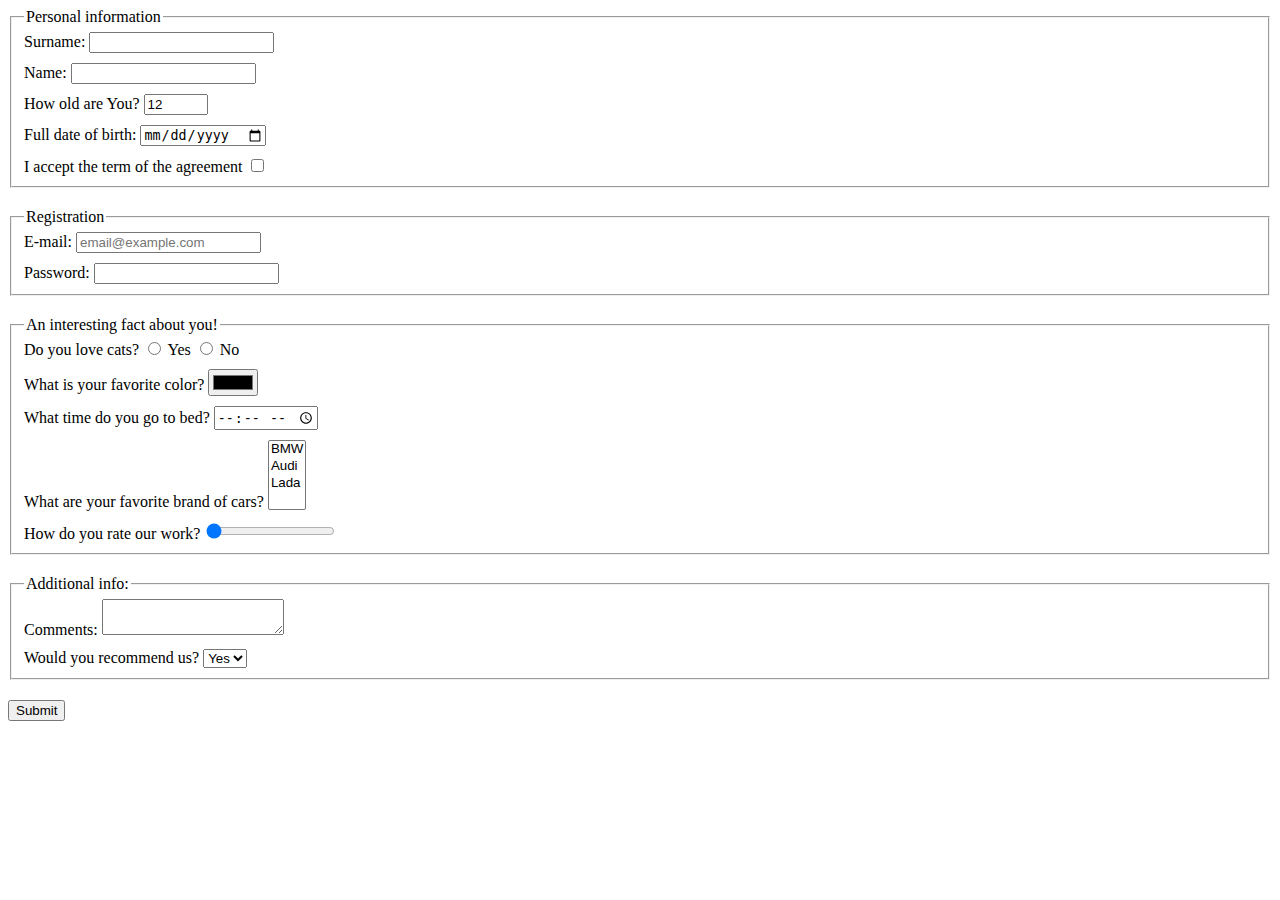
<file: index.html>
<!doctype html><html lang="en"><head><meta charset="UTF-8"><meta name="viewport" content="width=device-width, user-scalable=no, initial-scale=1.0, maximum-scale=1.0, minimum-scale=1.0"><meta http-equiv="X-UA-Compatible" content="ie=edge"><title>HTML Form</title><link rel="stylesheet" href="style.7ea7306d.css"></head><body> <form action="https://mate-academy-form-lesson.herokuapp.com/create-application" method="post"> <fieldset class="fieldset"> <legend>Personal information</legend> <label class="form-field_personal"> Surname: <input type="text" name="surname" autocomplete="off"> </label> <label class="form-field_personal"> Name: <input type="text" name="name" autocomplete="off"> </label> <label class="form-field_personal"> How old are You? <input type="number" name="age" min="1" max="100" value="12"> </label> <label class="form-field_personal"> Full date of birth: <input type="date" name="dateOfBirth"> </label> <label class="form-field_personal"> I accept the term of the agreement <input type="checkbox" name="termOfTheAgreement"> </label> </fieldset> <fieldset class="fieldset"> <legend>Registration</legend> <label class="form-field_reg"> E-mail: <input type="email" name="email" placeholder="email@example.com"> </label> <label class="form-field_reg"> Password: <input type="password" name="password" minlength="5" maxlength="20" required> </label> </fieldset> <fieldset class="fieldset"> <legend>An interesting fact about you!</legend> <div class="form-field_about"> Do you love cats? <label> <input type="radio" name="radio" value="yes"> Yes </label> <label> <input type="radio" name="radio" value="no"> No </label> </div> <label class="form-field_about"> What is your favorite color? <input type="color" name="color"> </label> <label class="form-field_about"> What time do you go to bed? <input type="time" name="timeToGoSleep"> </label> <label class="form-field_about"> What are your favorite brand of cars? <select name="brands" id="brands" multiple> <option name="BMW" value="BMW">BMW</option> <option name="Audi" value="Audi">Audi</option> <option name="Lada" value="Lada">Lada</option> </select> </label> <label class="form-field_about"> How do you rate our work? <input type="range" name="range" min="0" max="10" value="0"> </label> </fieldset> <fieldset class="fieldset"> <legend>Additional info:</legend> <label class="form-field_info"> Comments: <textarea name="comments" id="comments" cols="20" rows="2" autocomplete="off"></textarea> </label> <label class="form-field_info"> Would you recommend us? <select name="recommend" id="recommend"> <option name="doYouRecommend" value="yes">Yes</option> <option name="doYouRecommend" value="no">No</option> </select> </label> </fieldset> <button type="submit">Submit</button> </form> <script type="text/javascript" src="main.e97352c4.js"></script> </body></html>
</file>
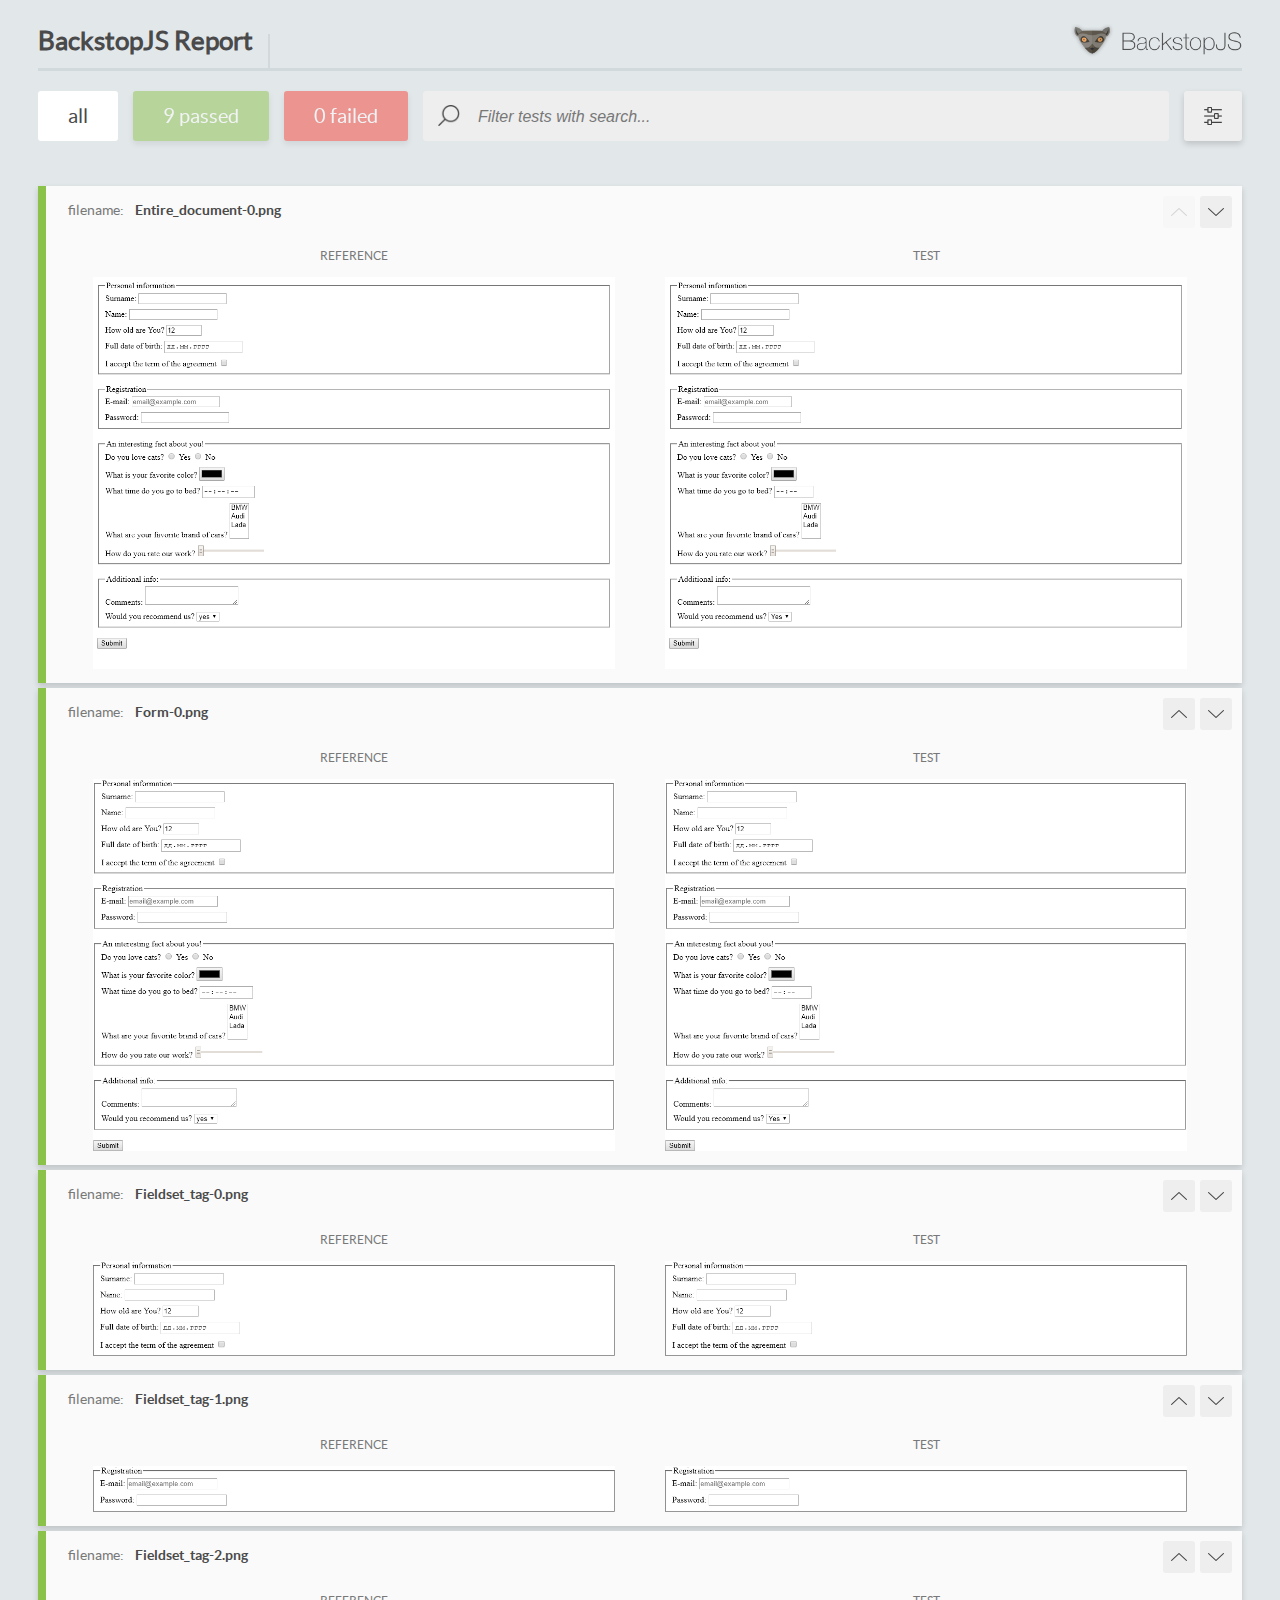
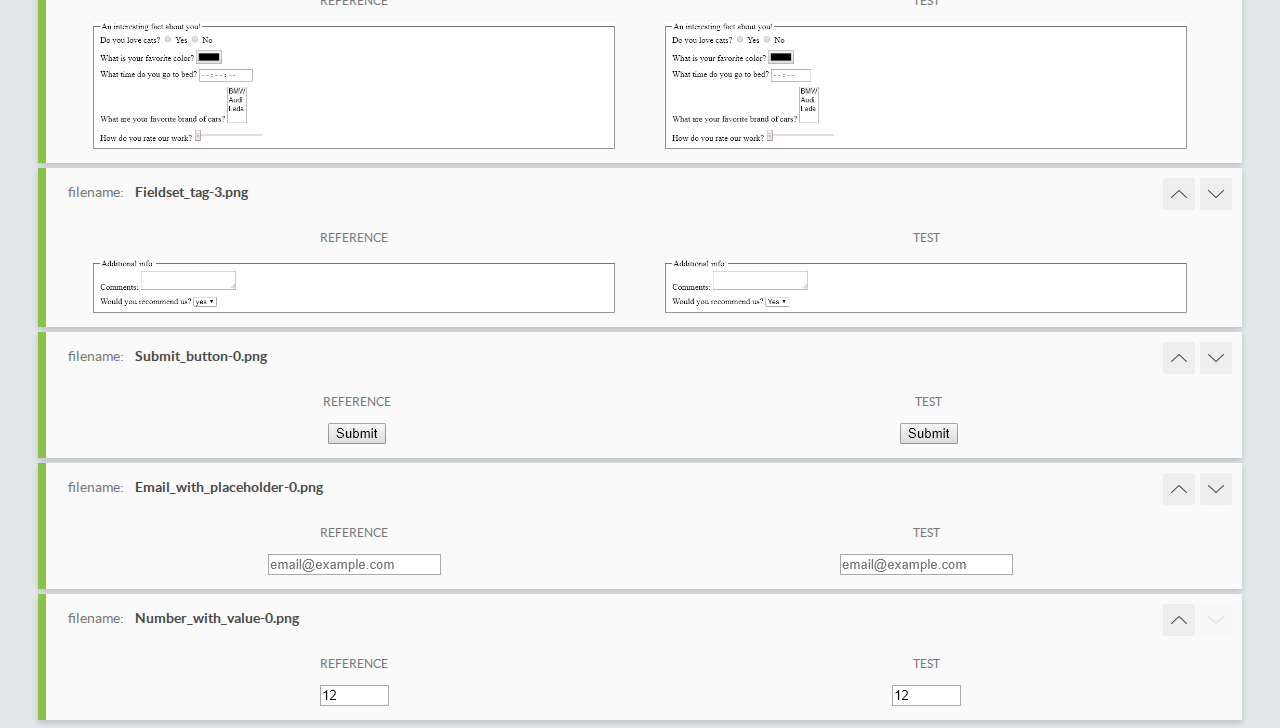
<file: report/html_report/index.html>
<!DOCTYPE html>
<html>
  <head>
    <meta charset="utf-8">
    <title>BackstopJS Report</title>

    <style>
      @font-face {
          font-family: 'latoregular';
          src: url('./assets/fonts/lato-regular-webfont.woff2') format('woff2'),
              url('./assets/fonts/lato-regular-webfont.woff') format('woff');
          font-weight: 400;
          font-style: normal;
      }
      @font-face {
          font-family: 'latobold';
          src: url('./assets/fonts/lato-bold-webfont.woff2') format('woff2'),
              url('./assets/fonts/lato-bold-webfont.woff') format('woff');
          font-weight: 700;
          font-style: normal;
      }

      .ReactModal__Body--open {
          overflow: hidden;
      }
      .ReactModal__Body--open .header {
        display: none;
      }

    </style>
  </head>
  <body style="background-color: #E2E7EA">
    <div id="root">

    </div>
    <script type="text/javascript">
      function report (report) { // eslint-disable-line no-unused-vars
        window.tests = report;
      }
    </script>
    <script type="text/javascript" src="config.js"></script>
    <script type="text/javascript" src="index_bundle.js"></script>
  </body>
</html>
</file>
<file: style.7ea7306d.css>
.form-field_about:not(:last-child),.form-field_info:not(:last-child),.form-field_personal:not(:last-child),.form-field_reg:not(:last-child){display:block;margin-bottom:10px}.fieldset{margin-bottom:20px}
/*# sourceMappingURL=style.7ea7306d.css.map */
</file>
